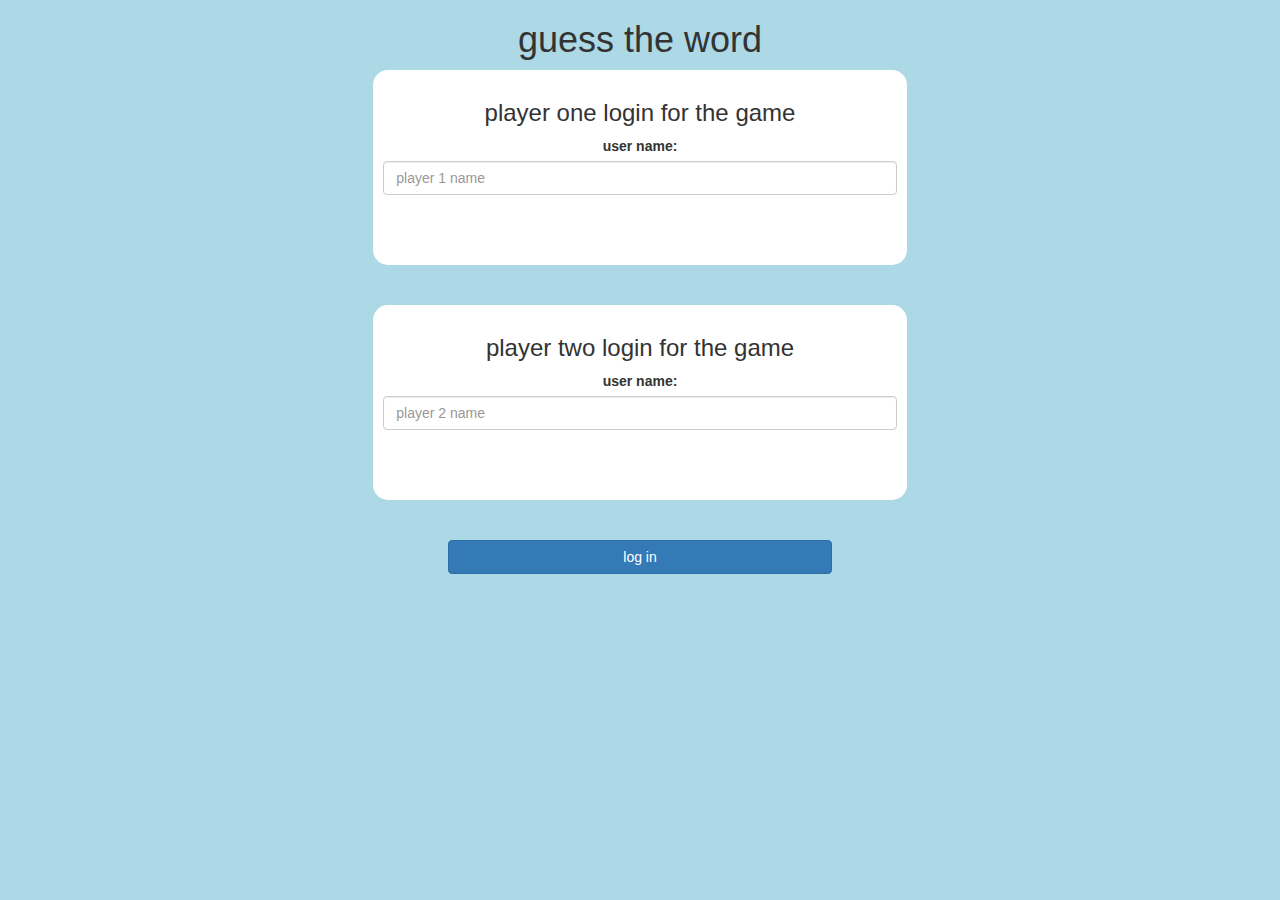
<file: index.html>
<!DOCTYPE html>
<html>
<head>
	<title>Guess The Word</title>

<meta name="viewport" content="width=device-width, initial-scale=1">
<link rel="stylesheet" href="https://maxcdn.bootstrapcdn.com/bootstrap/3.4.0/css/bootstrap.min.css">
<script src="https://ajax.googleapis.com/ajax/libs/jquery/3.4.1/jquery.min.js"></script>
<script src="https://maxcdn.bootstrapcdn.com/bootstrap/3.4.0/js/bootstrap.min.js"></script>

<link rel="stylesheet" type="text/css" href="game.css">

<script src="game_login.js"></script>
</head>
<body>

<center>
	<h1>guess the word</h1>
	<div class="col-lg-5 col-sm-8 col-xs-11 login_div1">
		<h3>player one login for the game</h3>
		<label>user name:</label>
		<input type="text" id="player_1_name_input" class="form-control " placeholder="player 1 name">
		<br><br><br>

	</div>
	<br><br>
	<div class="col-lg-5 col-sm-8 col-xs-11 login_div2">
		<h3>player two login for the game</h3>
		<label>user name:</label>
		<input type="text" id="player_2_name_input" class="form-control " placeholder="player 2 name">
		<br><br><br>
		
	</div>
<br><br>
	<button style="width:30%" class="btn btn-primary" onclick="addUser()">log in</button>
</center>

</body>
</html>
</file>
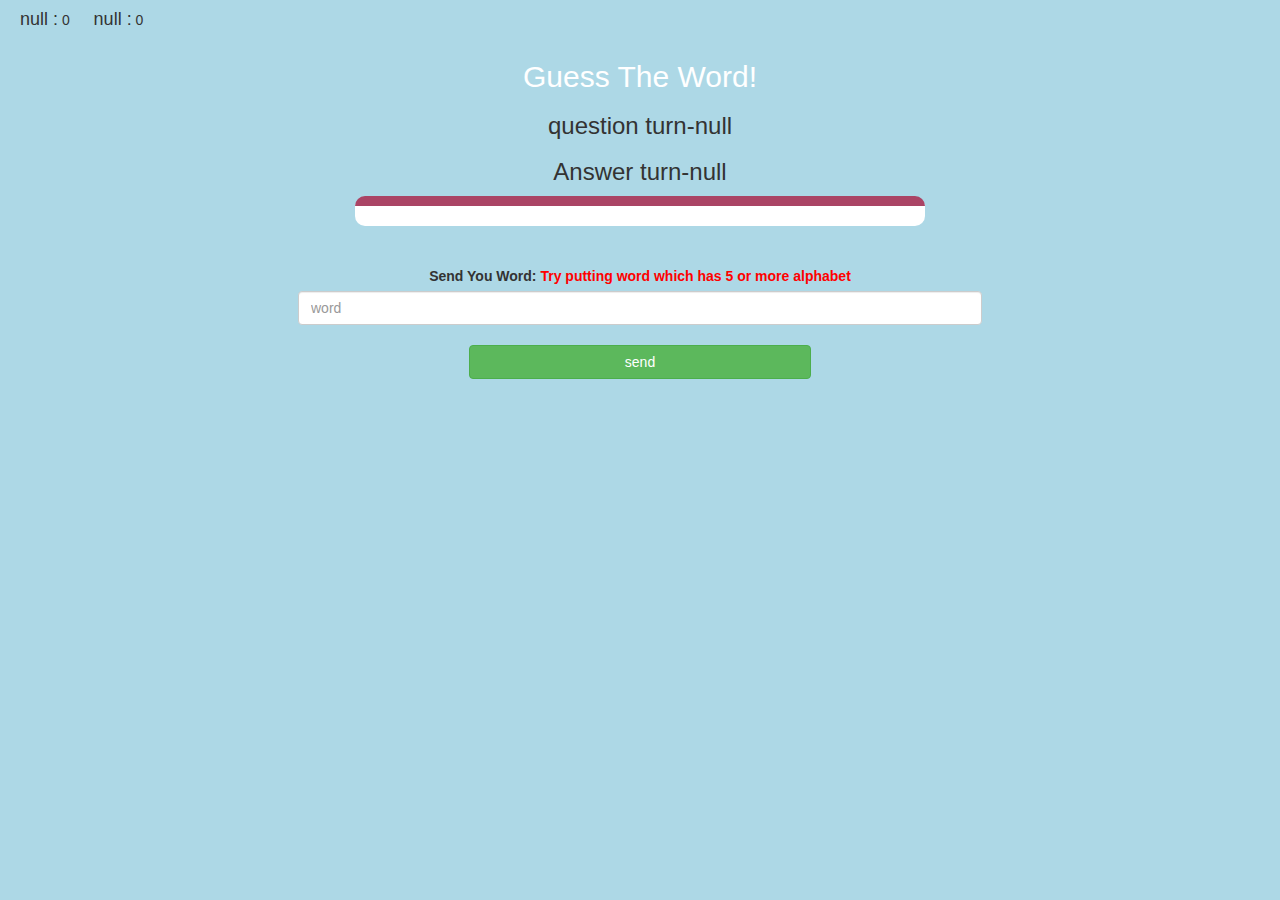
<file: game_page.html>
<!DOCTYPE html>
<html>
<head>
	<title>Guess The Word</title>

<meta name="viewport" content="width=device-width, initial-scale=1">
<link rel="stylesheet" href="https://maxcdn.bootstrapcdn.com/bootstrap/3.4.0/css/bootstrap.min.css">
<script src="https://ajax.googleapis.com/ajax/libs/jquery/3.4.1/jquery.min.js"></script>
<script src="https://maxcdn.bootstrapcdn.com/bootstrap/3.4.0/js/bootstrap.min.js"></script>

<link rel="stylesheet" type="text/css" href="game.css">
</head>
<body>

	<h4 id="player_1name"></h4> <span id="player1_score"></span>
	<h4 id="player_2name"></h4> <span id="player2_score"></span>

<div class="container">
	<center>
		<h2 style="color: white;">Guess The Word!</h2>
		<h3 id="player_question"></h3>
		<h3 id="player_answer"></h3>
     <div id="output" class="col-lg-6">

		
	 </div>
	 <br><br>
		<label>Send You Word: <b style="color: red">Try putting word which has 5 or more alphabet</b></label>

		<br>
		<input id="word" type="text" placeholder="word" class="form-control">
		<br>
		<button onclick="send()" class="btn btn-success" style="width:30%">send</button>

	</center>
</div>

<script src="game_page.js"></script>
</body>
</html>
</file>
<file: game.css>
body
{
	background: lightblue;
}

	.login_div1 , .login_div2
	{
		background: white;
		padding: 10px;
		float: none;
		border-radius: 15px;
	}


#player_1name , #player_2name
{
	display: inline-block;
	margin-left: 20px;
}
#word
{
	width: 60%;
}
#word_display
{
	letter-spacing: 5px;
}
#output
{
background: white;
border-radius: 10px;
border-top: 10px solid #AA4465;
padding: 10px;
float: none;
text-align: left;
}
</file>
